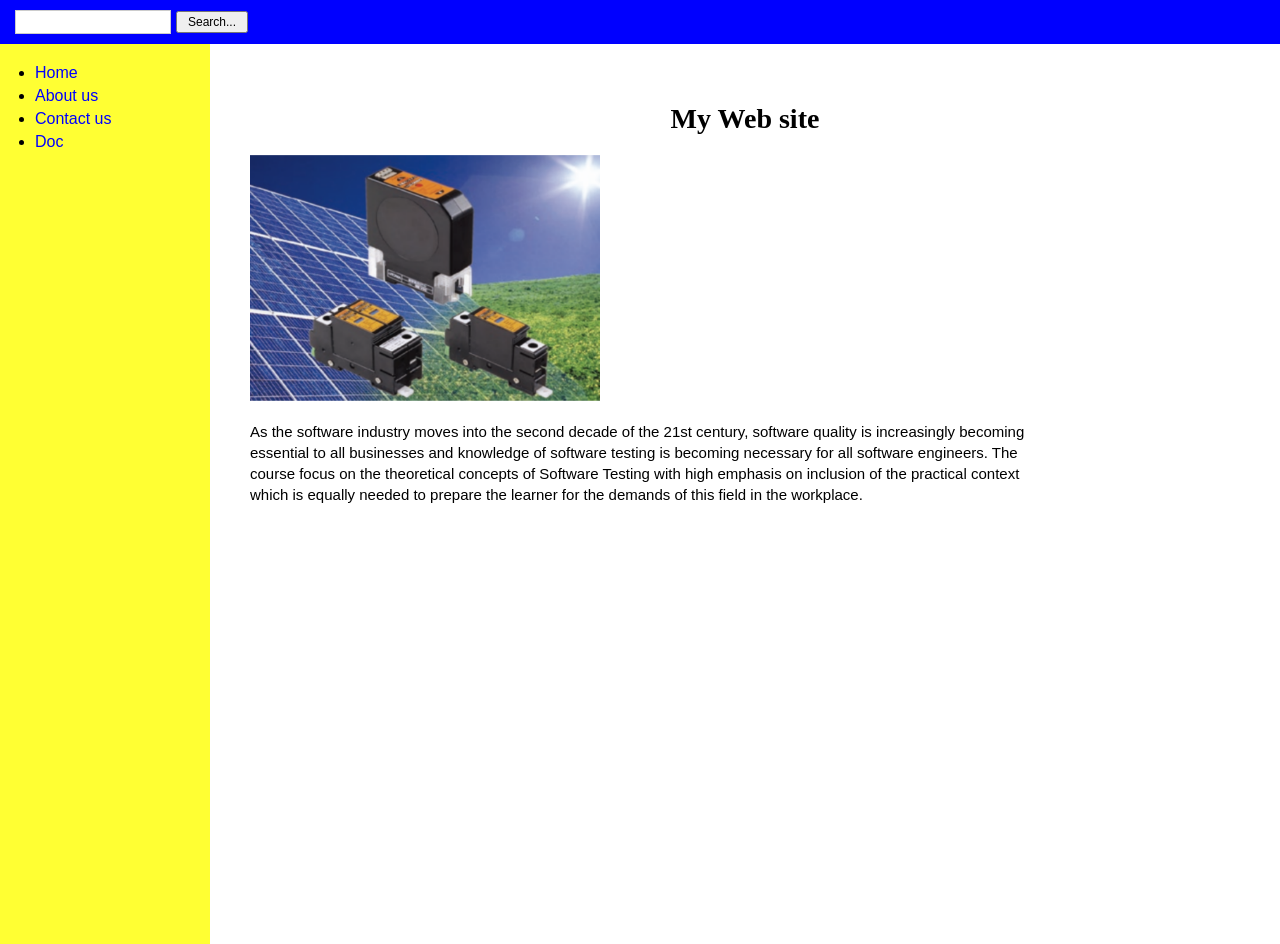
<file: Project 1/index.html>
<!DOCTYPE html>
<html lang="en">
<head>
    <meta charset="UTF-8">
    <title>Elie's Web site</title>
    <style>
        body {
            margin: 0;
            padding: 0;
            font-family: Arial, sans-serif;
            background-color: #fff;
        }

        
        .top-bar {
            background-color: #0000FF; /* Pure Blue */
            padding: 10px 15px;
            display: flex;
            align-items: center;
        }

        .search-box {
            width: 150px;
            height: 20px;
            border: 1px solid #ccc;
        }

        .search-button {
            margin-left: 5px;
            padding: 2px 10px;
            font-size: 12px;
            cursor: pointer;
        }

        /* Layout Container */
        .content-wrapper {
            display: flex;
            min-height: 100vh;
        }

        .sidebar {
            background-color: #FFFF33; /* Bright Yellow */
            width: 200px;
            padding-top: 20px;
            padding-left: 10px;
        }

        .sidebar ul {
            list-style-type: disc;
            padding-left: 25px;
            margin: 0;
        }

        .sidebar li {
            margin-bottom: 5px;
        }

        .sidebar a {
            text-decoration: none;
            color: blue;
            font-size: 16px;
        }

        .sidebar a:hover {
            text-decoration: underline;
        }

        /* Main Content Area */
        .main-content {
            flex: 1;
            padding: 40px;
        }

        .site-title {
            text-align: center;
            font-family: "Times New Roman", Times, serif;
            font-size: 28px;
            margin-bottom: 20px;
        }
        .content-image {
            width: 350px;
            display: block;
            margin-bottom: 20px;
        }
        .description {
            font-size: 15px;
            line-height: 1.4;
            max-width: 800px;
            color: #000;
        }
    </style>
</head>
<body>

    <div class="top-bar">
        <input type="text" class="search-box">
        <button class="search-button" onclick="alert('Searching...')">Search...</button>
    </div>

    <div class="content-wrapper">
        
        <div class="sidebar">
            <ul>
                <li><a href="#">Home</a></li>
                <li><a href="#">About us</a></li>
                <li><a href="#">Contact us</a></li>
                <li><a href="#">Doc</a></li>
            </ul>
        </div>

        <div class="main-content">
            <h1 class="site-title">My Web site</h1>
            
            <img src="Assingmentimage.png" alt="Hardware Image" class="content-image">

            <p class="description">
                As the software industry moves into the second decade of the 21st century, software quality is increasingly becoming essential to all businesses and knowledge of software testing is becoming necessary for all software engineers. The course focus on the theoretical concepts of Software Testing with high emphasis on inclusion of the practical context which is equally needed to prepare the learner for the demands of this field in the workplace.
            </p>
        </div>

    </div>

</body>
</html>
</file>
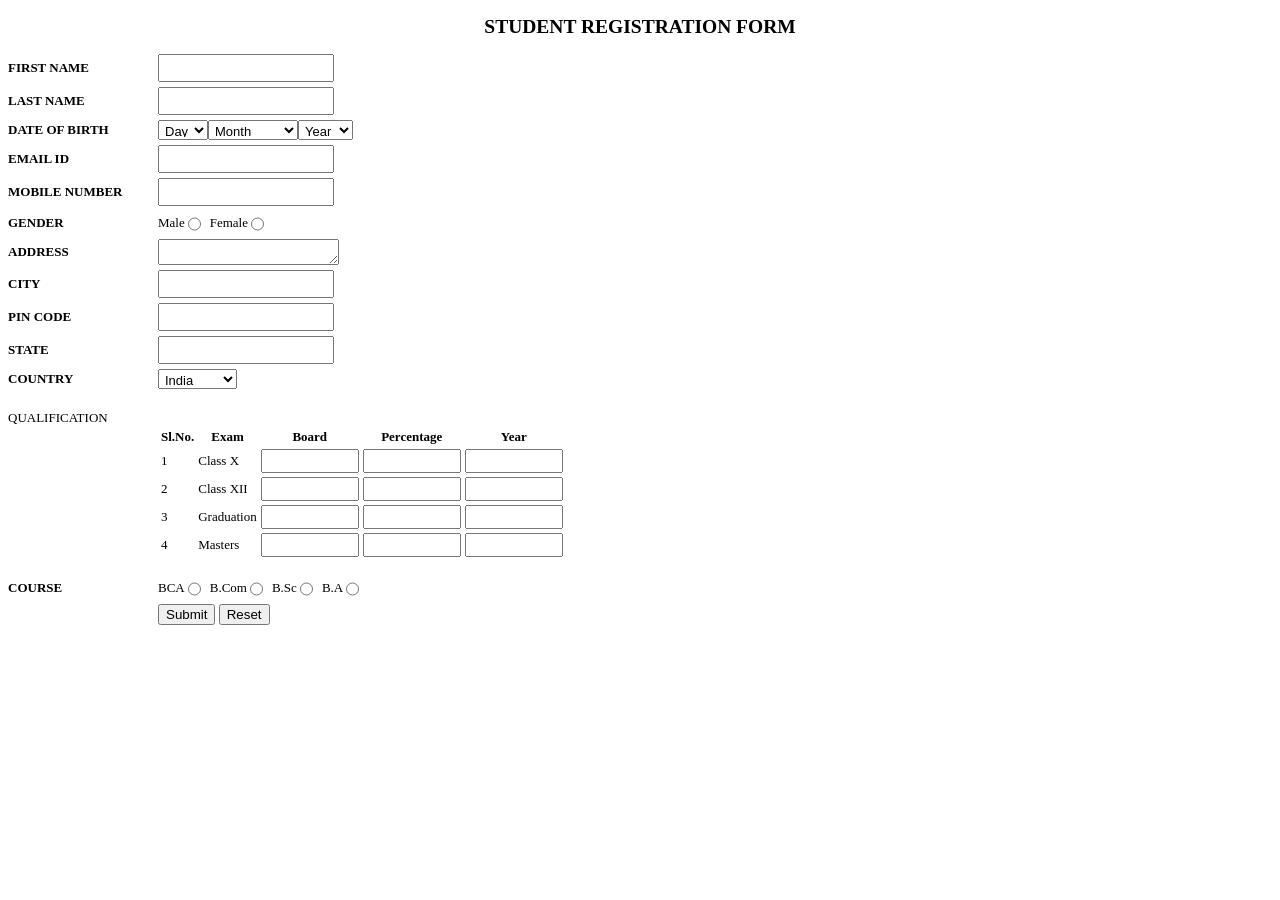
<file: Project2/index.html>
<!DOCTYPE html>
<html lang="en">
<head>
<meta charset="UTF-8">
<title>Student Registration Form</title>

<style>

    body {
        font-family: "Times New Roman", serif;
        font-size: 13px;
    }

    h2 {
        text-align: center;
    }

    .form-group {
        display: flex;
        align-items: center;
        margin-bottom: 5px;
    }

    .form-group label:first-child {
        width: 150px;
        font-weight: bold;
    }

    .form-group input,
    .form-group select,
    .form-group textarea {
        padding: 2px;
        font-size: 13px;
        height: 20px;
    }

    textarea {
        height: 55px;
    }

    table {
        margin-left: 150px;
        font-size: 13px;
    }

    table input {
        width: 90px;
        height: 18px;
    }

    .inline {
        display: inline-flex;
        align-items: center;
        margin-right: 6px;
    }

    .inline input {
        margin-left: 3px;
    }

    .buttons {
        margin-left: 150px;
    }
</style>
</head>

<body>

<h2>STUDENT REGISTRATION FORM</h2>

<form action="submit.php" method="POST">

<!-- NAME -->
<div class="form-group">
    <label>FIRST NAME</label>
    <input type="text" name="first_name" required>
</div>

<div class="form-group">
    <label>LAST NAME</label>
    <input type="text" name="last_name" required>
</div>

<!-- DOB -->
<div class="form-group">
    <label>DATE OF BIRTH</label>

    <select name="day" required>
        <option value="">Day</option>
        <script>
            for (let i = 1; i <= 31; i++) {
                document.write(`<option value="${i}">${i}</option>`);
            }
        </script>
    </select>

    <select name="month" required>
        <option value="">Month</option>
        <option>January</option><option>February</option>
        <option>March</option><option>April</option>
        <option>May</option><option>June</option>
        <option>July</option><option>August</option>
        <option>September</option><option>October</option>
        <option>November</option><option>December</option>
    </select>

    <select name="year" required>
        <option value="">Year</option>
        <script>
            for (let y = 1990; y <= 2026; y++) {
                document.write(`<option value="${y}">${y}</option>`);
            }
        </script>
    </select>
</div>

<!-- EMAIL -->
<div class="form-group">
    <label>EMAIL ID</label>
    <input type="email" name="email" required>
</div>

<!-- MOBILE -->
<div class="form-group">
    <label>MOBILE NUMBER</label>
    <input type="text" name="mobile" maxlength="10" pattern="[0-9]{10}" required>
</div>

<!-- GENDER -->
<div class="form-group">
    <label>GENDER</label>
    <label class="inline">Male <input type="radio" name="gender" value="Male"></label>
    <label class="inline">Female <input type="radio" name="gender" value="Female"></label>
</div>

<!-- ADDRESS -->
<div class="form-group">
    <label>ADDRESS</label>
    <textarea name="address"></textarea>
</div>

<div class="form-group">
    <label>CITY</label>
    <input type="text" name="city">
</div>

<div class="form-group">
    <label>PIN CODE</label>
    <input type="text" name="pin">
</div>

<div class="form-group">
    <label>STATE</label>
    <input type="text" name="state">
</div>

<div class="form-group">
    <label>COUNTRY</label>
    <select name="country">
        <option>India</option>
        <option>Rwanda</option>
        <option>Kenya</option>
        <option>Uganda</option>
        <option>Tanzania</option>
        <option>USA</option>
        <option>UK</option>
        <option>Canada</option>
    </select>
</div>

<br>

<!-- QUALIFICATION -->
<label>QUALIFICATION</label>

<table border="0">
<tr>
    <th>Sl.No.</th>
    <th>Exam</th>
    <th>Board</th>
    <th>Percentage</th>
    <th>Year</th>
</tr>

<tr>
    <td>1</td>
    <td>Class X</td>
    <td><input type="text" name="board10"></td>
    <td><input type="number" name="per10"></td>
    <td><input type="number" name="year10"></td>
</tr>

<tr>
    <td>2</td>
    <td>Class XII</td>
    <td><input type="text" name="board12"></td>
    <td><input type="number" name="per12"></td>
    <td><input type="number" name="year12"></td>
</tr>

<tr>
    <td>3</td>
    <td>Graduation</td>
    <td><input type="text" name="boardGrad"></td>
    <td><input type="number" name="perGrad"></td>
    <td><input type="number" name="yearGrad"></td>
</tr>

<tr>
    <td>4</td>
    <td>Masters</td>
    <td><input type="text" name="boardM"></td>
    <td><input type="number" name="perM"></td>
    <td><input type="number" name="yearM"></td>
</tr>
</table>

<br>

<!-- COURSE -->
<div class="form-group">
    <label>COURSE</label>
    <label class="inline">BCA <input type="radio" name="course" value="BCA"></label>
    <label class="inline">B.Com <input type="radio" name="course" value="BCom"></label>
    <label class="inline">B.Sc <input type="radio" name="course" value="BSc"></label>
    <label class="inline">B.A <input type="radio" name="course" value="BA"></label>
</div>

<div class="buttons">
    <button type="submit">Submit</button>
    <button type="reset">Reset</button>
</div>

</form>

</body>
</html>
</file>
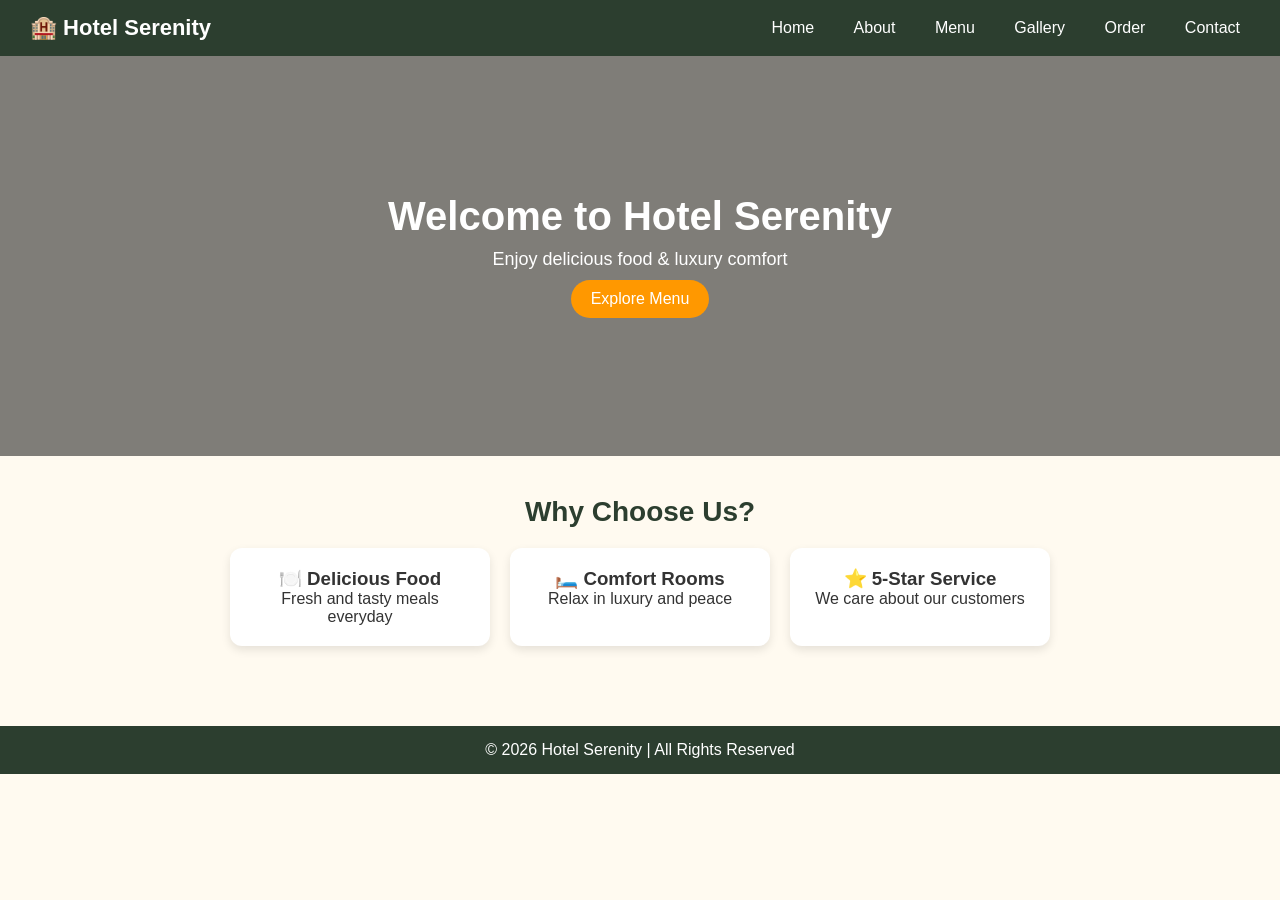
<file: Project3_hotel_website/index.html>
<!DOCTYPE html>
<html lang="en">
<head>
<meta charset="UTF-8">
<meta name="viewport" content="width=device-width, initial-scale=1.0">
<title>Hotel Serenity</title>
<link rel="stylesheet" href="style.css">
</head>

<body>

<!-- NAVBAR -->
<div class="navbar">
    <div class="logo">🏨 Hotel Serenity</div>
    <div class="nav-links">
        <a href="index.html">Home</a>
        <a href="about.html">About</a>
        <a href="menu.html">Menu</a>
        <a href="gallery.html">Gallery</a>
        <a href="order.php">Order</a>
        <a href="contact.php">Contact</a>
    </div>
</div>

<!-- HERO SECTION -->
<div class="hero">
    <div class="hero-text">
        <h1>Welcome to Hotel Serenity </h1>
        <p>Enjoy delicious food & luxury comfort</p>
        <a href="menu.html" class="btn">Explore Menu</a>
    </div>
</div>

<!-- FEATURES -->
<div class="container">
    <h2 class="section-title">Why Choose Us?</h2>

    <div class="cards">
        <div class="card">
            <h3>🍽️ Delicious Food</h3>
            <p>Fresh and tasty meals everyday</p>
        </div>

        <div class="card">
            <h3>🛏️ Comfort Rooms</h3>
            <p>Relax in luxury and peace</p>
        </div>

        <div class="card">
            <h3>⭐ 5-Star Service</h3>
            <p>We care about our customers</p>
        </div>
    </div>
</div>

<!-- FOOTER -->
<div class="footer">
    <p>© 2026 Hotel Serenity | All Rights Reserved</p>
</div>

</body>
</html>
</file>
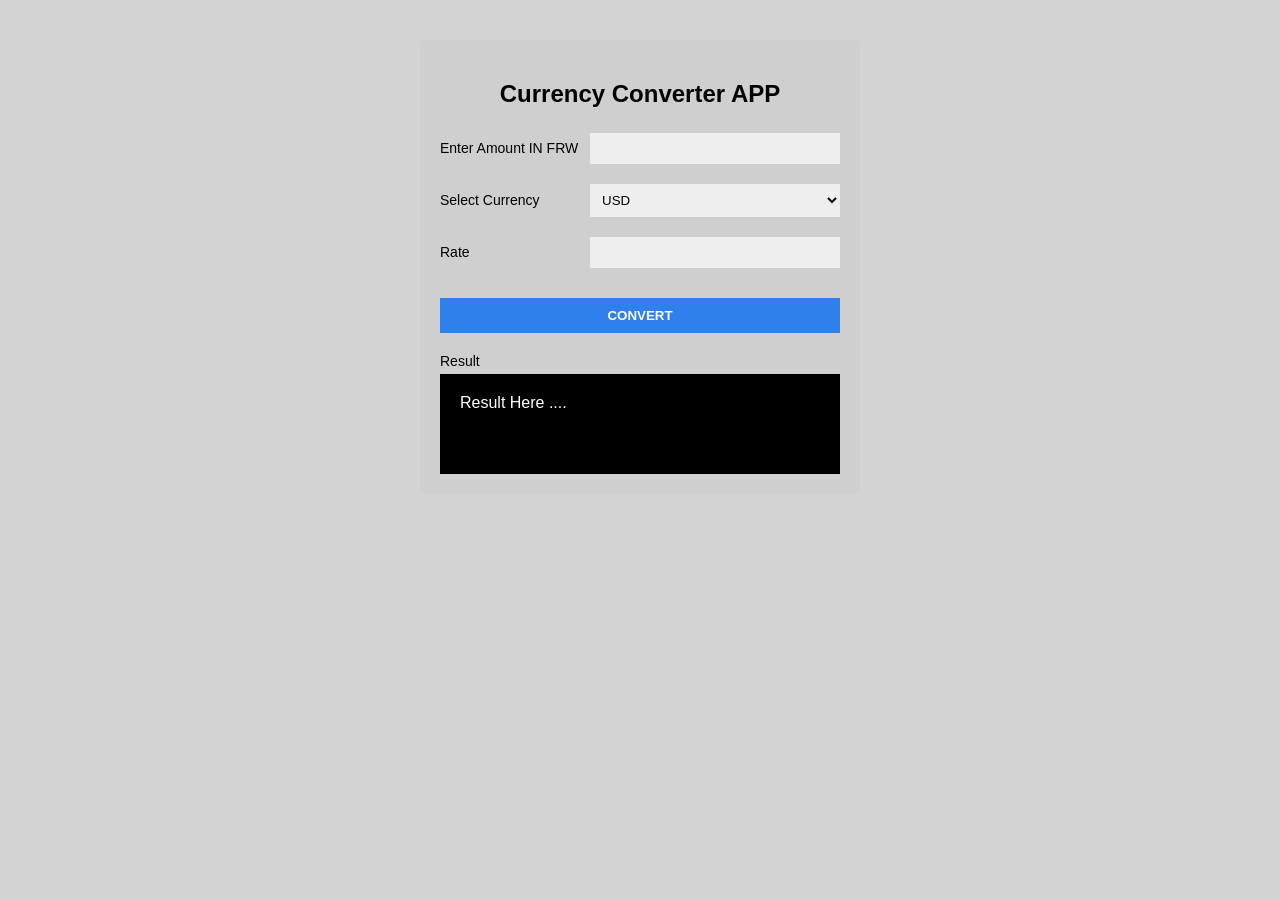
<file: Project 4/Convert.html>
<!DOCTYPE html>
<html>
<head>
    <title>Currency Converter APP</title>
    <style>
        body {
            background: #d3d3d3;
            font-family: Arial, sans-serif;
        }

        .container {
            width: 400px;
            margin: 40px auto;
            background: #cfcfcf;
            padding: 20px;
            border-radius: 5px;
        }

        h2 {
            text-align: center;
            margin-bottom: 25px;
        }

        .row {
            display: flex;
            align-items: center;
            margin-bottom: 20px;
        }

        .row label {
            width: 150px;
            font-size: 14px;
        }

        .row input,
        .row select {
            flex: 1;
            padding: 8px;
            border: none;
            background: #eee;
        }

        button {
            width: 100%;
            padding: 10px;
            background: #2f80ed;
            color: white;
            border: none;
            font-weight: bold;
            cursor: pointer;
            margin-top: 10px;
        }

        .result-label {
            margin-top: 20px;
            font-size: 14px;
        }

        .result-box {
            background: black;
            color: white;
            padding: 20px;
            margin-top: 5px;
            height: 60px;
        }
    </style>
</head>

<body>

<div class="container">
    <h2>Currency Converter APP</h2>

    <div class="row">
        <label>Enter Amount IN FRW</label>
        <input type="number" id="amount">
    </div>

    <div class="row">
        <label>Select Currency</label>
        <select id="currency">
            <option value="USD">USD</option>
            <option value="EUR">EURO</option>
        </select>
    </div>

    <div class="row">
        <label>Rate</label>
        <input type="number" id="rate">
    </div>

    <button onclick="convert()">CONVERT</button>

    <div class="result-label">Result</div>
    <div class="result-box" id="result">Result Here ....</div>
</div>

<script>
function convert() {
    let amount = parseFloat(document.getElementById("amount").value);
    let rate = parseFloat(document.getElementById("rate").value);
    let currency = document.getElementById("currency").value;

    if (isNaN(amount) || isNaN(rate) || rate <= 0) {
        document.getElementById("result").innerHTML = "Invalid input";
        return;
    }

    let result = amount / rate;

    if (currency === "USD") {
        document.getElementById("result").innerHTML = result.toFixed(2) + " USD";
    } else {
        document.getElementById("result").innerHTML = result.toFixed(2) + " EURO";
    }
}
</script>

</body>
</html>
</file>
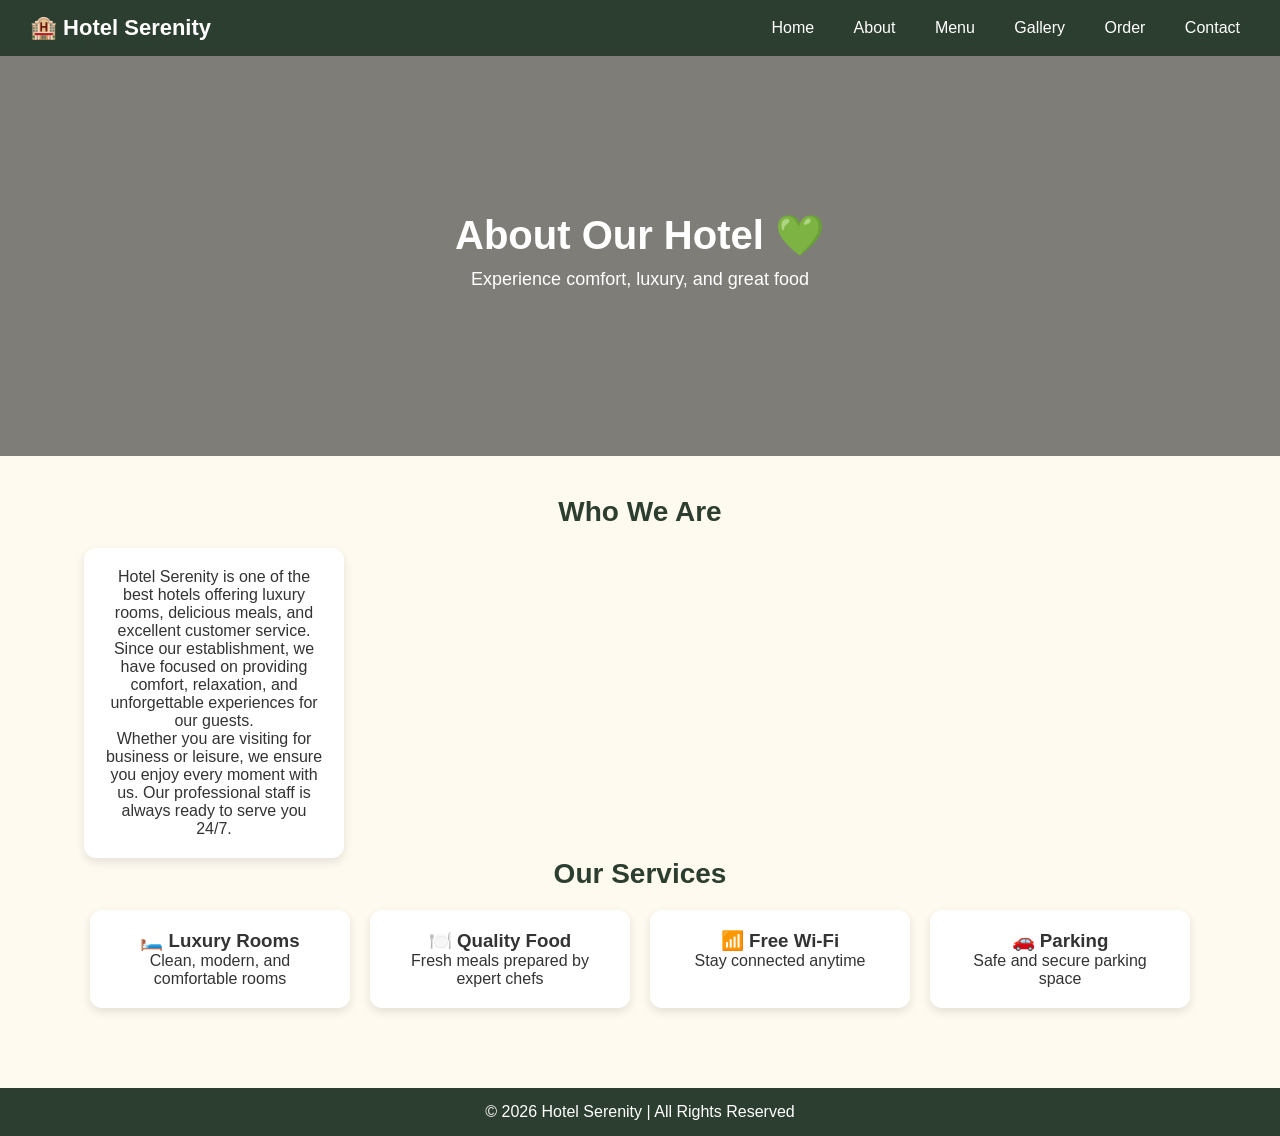
<file: Project3_hotel_website/about.html>
<!DOCTYPE html>
<html lang="en">
<head>
<meta charset="UTF-8">
<meta name="viewport" content="width=device-width, initial-scale=1.0">
<title>About Us - Hotel Serenity</title>
<link rel="stylesheet" href="style.css">
</head>

<body>

<!-- NAVBAR -->
<div class="navbar">
    <div class="logo">🏨 Hotel Serenity</div>
    <div class="nav-links">
        <a href="index.html">Home</a>
        <a href="about.html">About</a>
        <a href="menu.html">Menu</a>
        <a href="gallery.html">Gallery</a>
        <a href="order.php">Order</a>
        <a href="contact.php">Contact</a>
    </div>
</div>

<!-- HEADER SECTION -->
<div class="hero" style="background: linear-gradient(rgba(0,0,0,0.5), rgba(0,0,0,0.5)), url('https://picsum.photos/id/106/1200/400');">
    <div class="hero-text">
        <h1>About Our Hotel 💚</h1>
        <p>Experience comfort, luxury, and great food</p>
    </div>
</div>

<!-- ABOUT CONTENT -->
<div class="container">

    <h2 class="section-title">Who We Are</h2>

    <div class="card">
        <p>
            Hotel Serenity is one of the best hotels offering luxury rooms, delicious meals,
            and excellent customer service. Since our establishment, we have focused on providing
            comfort, relaxation, and unforgettable experiences for our guests.
        </p>
        <p>
            Whether you are visiting for business or leisure, we ensure you enjoy every moment
            with us. Our professional staff is always ready to serve you 24/7.
        </p>
    </div>

    <!-- FEATURES -->
    <h2 class="section-title">Our Services</h2>

    <div class="cards">

        <div class="card">
            <h3>🛏️ Luxury Rooms</h3>
            <p>Clean, modern, and comfortable rooms</p>
        </div>

        <div class="card">
            <h3>🍽️ Quality Food</h3>
            <p>Fresh meals prepared by expert chefs</p>
        </div>

        <div class="card">
            <h3>📶 Free Wi-Fi</h3>
            <p>Stay connected anytime</p>
        </div>

        <div class="card">
            <h3>🚗 Parking</h3>
            <p>Safe and secure parking space</p>
        </div>

    </div>

</div>

<!-- FOOTER -->
<div class="footer">
    <p>© 2026 Hotel Serenity | All Rights Reserved</p>
</div>

</body>
</html>
</file>
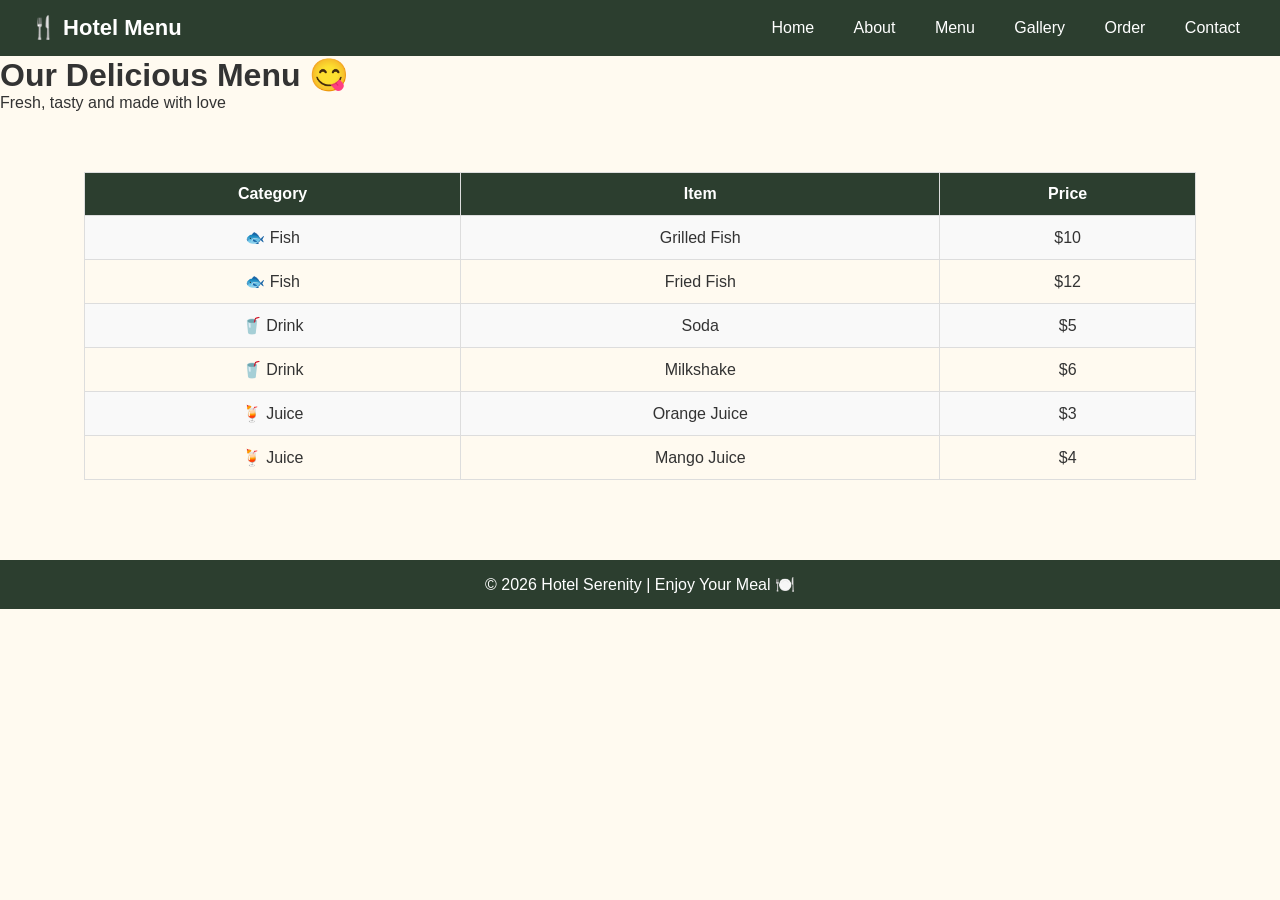
<file: Project3_hotel_website/menu.html>
<!DOCTYPE html>
<html lang="en">
<head>
<meta charset="UTF-8">
<meta name="viewport" content="width=device-width, initial-scale=1.0">
<title>Menu - Hotel Serenity</title>
<link rel="stylesheet" href="style.css">
</head>

<body>

<!-- NAVBAR -->
<div class="navbar">
    <div class="logo">🍴 Hotel Menu</div>
    <div class="nav-links">
        <a href="index.html">Home</a>
        <a href="about.html">About</a>
        <a href="menu.html">Menu</a>
        <a href="gallery.html">Gallery</a>
        <a href="order.php">Order</a>
        <a href="contact.php">Contact</a>
    </div>
</div>

<!-- HEADER -->
<div class="menu-header">
    <h1>Our Delicious Menu 😋</h1>
    <p>Fresh, tasty and made with love</p>
</div>

<!-- MENU CONTENT -->
<div class="container">

    <!-- MENU TABLE -->
    <div class="menu-box">
        <table class="menu-table">
            <tr>
                <th>Category</th>
                <th>Item</th>
                <th>Price</th>
            </tr>

            <tr>
                <td>🐟 Fish</td>
                <td>Grilled Fish</td>
                <td>$10</td>
            </tr>

            <tr>
                <td>🐟 Fish</td>
                <td>Fried Fish</td>
                <td>$12</td>
            </tr>

            <tr>
                <td>🥤 Drink</td>
                <td>Soda</td>
                <td>$5</td>
            </tr>

            <tr>
                <td>🥤 Drink</td>
                <td>Milkshake</td>
                <td>$6</td>
            </tr>

            <tr>
                <td>🍹 Juice</td>
                <td>Orange Juice</td>
                <td>$3</td>
            </tr>

            <tr>
                <td>🍹 Juice</td>
                <td>Mango Juice</td>
                <td>$4</td>
            </tr>

        </table>
    </div>

</div>

<!-- FOOTER -->
<div class="footer">
    <p>© 2026 Hotel Serenity | Enjoy Your Meal 🍽️</p>
</div>

</body>
</html>
</file>
<file: Project3_hotel_website/style.css>
/* ================= RESET ================= */
* {
    margin: 0;
    padding: 0;
    box-sizing: border-box;
}

/* ================= BODY ================= */
body {
    font-family: 'Segoe UI', Tahoma, sans-serif;
    background: #fffaf0;
    color: #333;
}

/* ================= NAVBAR ================= */
.navbar {
    display: flex;
    justify-content: space-between;
    align-items: center;
    background: #2c3e2f;
    padding: 15px 30px;
    position: sticky;
    top: 0;
    z-index: 100;
}

.logo {
    color: #fff;
    font-size: 22px;
    font-weight: bold;
}

.nav-links a {
    color: #fff;
    margin-left: 15px;
    text-decoration: none;
    padding: 6px 10px;
    border-radius: 5px;
    transition: 0.3s;
}

.nav-links a:hover {
    background: #5a7c5e;
}

/* ================= HERO ================= */
.hero {
    height: 400px;
    background: linear-gradient(rgba(0,0,0,0.5), rgba(0,0,0,0.5)),
    url('https://picsum.photos/id/104/1200/400');
    background-size: cover;
    display: flex;
    justify-content: center;
    align-items: center;
}

.hero-text {
    color: white;
    text-align: center;
}

.hero-text h1 {
    font-size: 40px;
}

.hero-text p {
    margin: 10px 0;
    font-size: 18px;
}

/* ================= BUTTON ================= */
.btn {
    display: inline-block;
    background: #ff9800;
    color: white;
    padding: 10px 20px;
    border-radius: 25px;
    text-decoration: none;
    border: none;
    cursor: pointer;
    transition: 0.3s;
}

.btn:hover {
    background: #e68900;
}

/* ================= CONTAINER ================= */
.container {
    padding: 40px 20px;
    width: 90%;
    max-width: 1200px;
    margin: auto;
}

/* ================= TITLES ================= */
.section-title {
    text-align: center;
    margin-bottom: 20px;
    font-size: 28px;
    color: #2c3e2f;
}

/* ================= CARDS ================= */
.cards {
    display: flex;
    gap: 20px;
    flex-wrap: wrap;
    justify-content: center;
}

.card {
    background: white;
    padding: 20px;
    width: 260px;
    border-radius: 12px;
    text-align: center;
    box-shadow: 0 4px 10px rgba(0,0,0,0.1);
    transition: 0.3s;
}

.card:hover {
    transform: translateY(-8px);
}

/* ================= MENU TABLE ================= */
.menu-table {
    width: 100%;
    border-collapse: collapse;
    margin-top: 20px;
}

.menu-table th, .menu-table td {
    padding: 12px;
    border: 1px solid #ddd;
    text-align: center;
}

.menu-table th {
    background: #2c3e2f;
    color: white;
}

.menu-table tr:nth-child(even) {
    background: #f9f9f9;
}

/* ================= GALLERY ================= */
.gallery {
    display: flex;
    flex-wrap: wrap;
    justify-content: center;
}

.gallery img {
    width: 220px;
    height: 160px;
    margin: 10px;
    border-radius: 10px;
    transition: 0.3s;
}

.gallery img:hover {
    transform: scale(1.05);
}

/* ================= FORM ================= */
form {
    max-width: 500px;
    margin: auto;
}

form input, form select, form textarea {
    width: 100%;
    padding: 10px;
    margin: 8px 0;
    border-radius: 6px;
    border: 1px solid #ccc;
}

form textarea {
    resize: none;
}

/* ================= MESSAGES ================= */
.message {
    padding: 10px;
    margin: 10px 0;
    border-radius: 5px;
    text-align: center;
}

.success {
    background: #d4edda;
    color: green;
}

.error {
    background: #f8d7da;
    color: red;
}

/* ================= FOOTER ================= */
.footer {
    background: #2c3e2f;
    color: white;
    text-align: center;
    padding: 15px;
    margin-top: 40px;
}

/* ================= LOGIN CARD ================= */
.login-card {
    background: white;
    padding: 20px;
    max-width: 400px;
    margin: 50px auto;
    border-radius: 10px;
    box-shadow: 0 4px 10px rgba(0,0,0,0.1);
}

/* ================= ADMIN TABLE ================= */
.admin-table {
    width: 100%;
    border-collapse: collapse;
}

.admin-table th, .admin-table td {
    border: 1px solid #ddd;
    padding: 10px;
}

.admin-table th {
    background: #2c3e2f;
    color: white;
}

/* ================= RESPONSIVE ================= */
@media(max-width: 768px) {

    .navbar {
        flex-direction: column;
        text-align: center;
    }

    .nav-links {
        margin-top: 10px;
    }

    .cards {
        flex-direction: column;
        align-items: center;
    }

    .hero-text h1 {
        font-size: 28px;
    }
}
</file>
